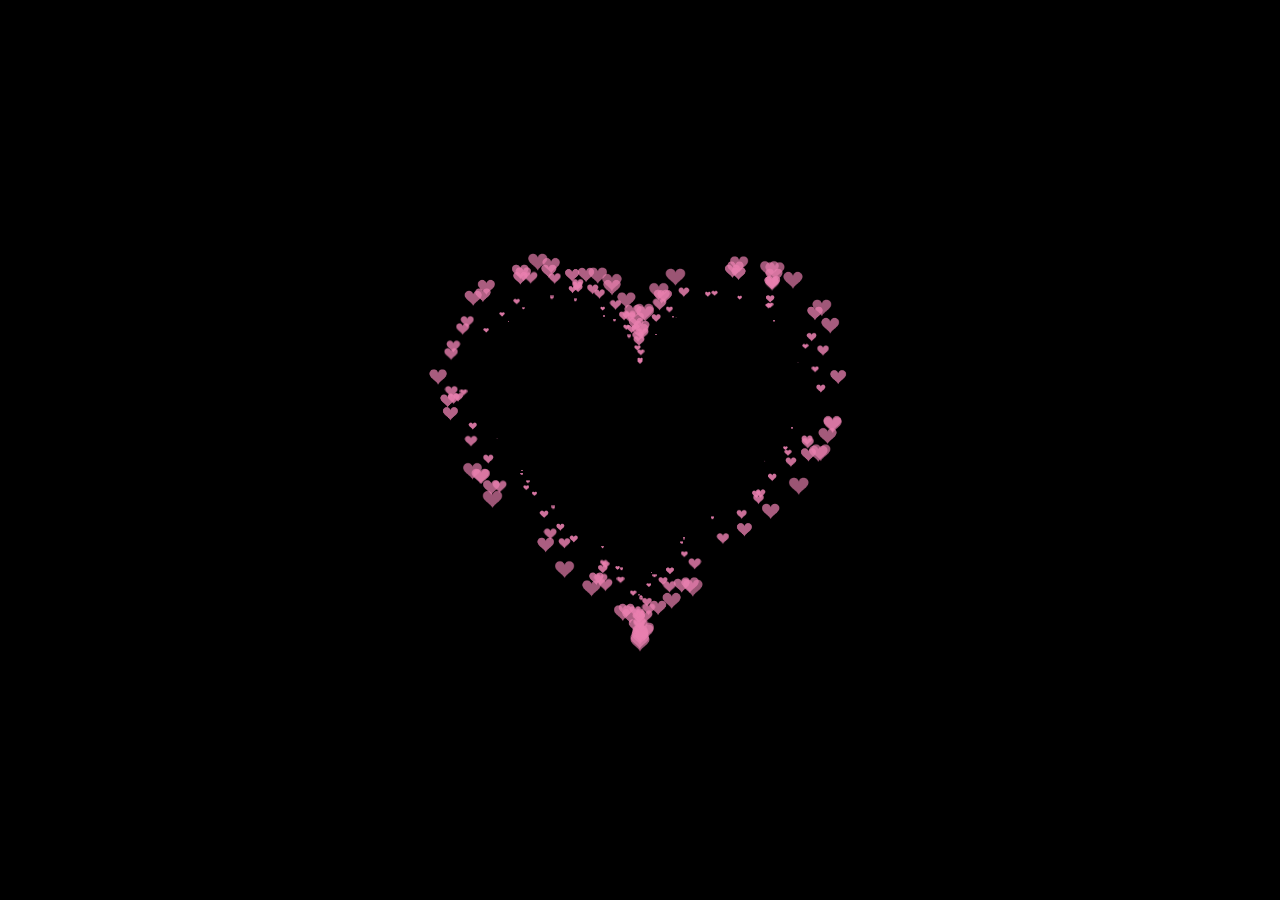
<file: ily2/index.html>
<!DOCTYPE html>
<html lang="en">
<head>
    <meta charset="UTF-8">
    <meta name="viewport" content="width=device-width, initial-scale=1.0">
    <title>💖Click Me!</title>
    <link rel="stylesheet" href="style.css">
</head>
<body>
    <canvas id="pinkboard"></canvas>
    <script src="script.js"></script>
</body>
</html>
</file>
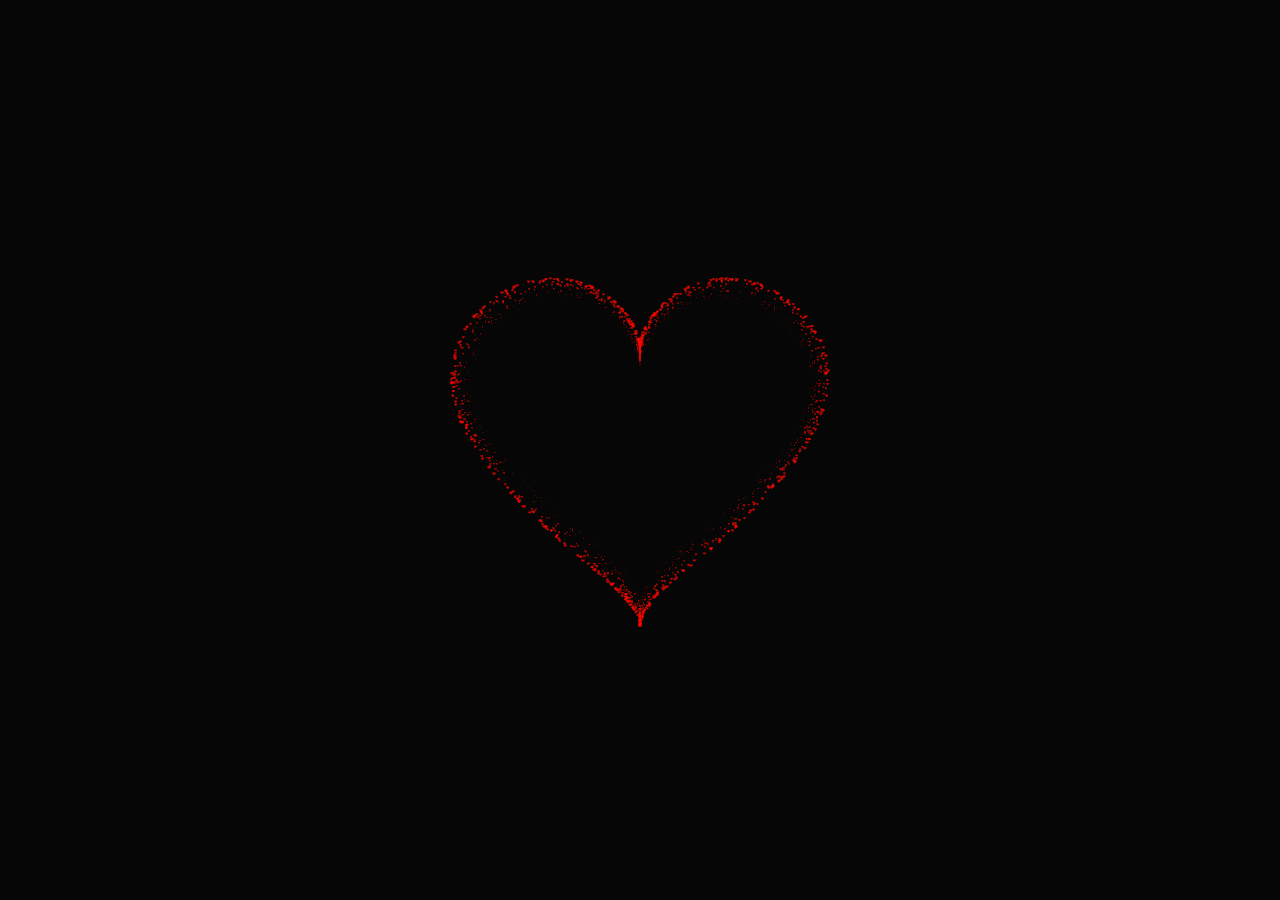
<file: ily3/index.html>
<!DOCTYPE html>
<html>
  <head>
    <title>💖Click Me!</title>
    <meta name="Generator" content="EditPlus" />
    <meta name="Author" content="" />
    <meta name="Keywords" content="" />
    <meta name="Description" content="" />
    <link rel="stylesheet" href="styles.css" />
  </head>
  <body>
    <div class="box">
      <canvas id="pinkboard"></canvas> 
    </div>
    <script src="script.js"></script>
  </body>
</html>
</file>
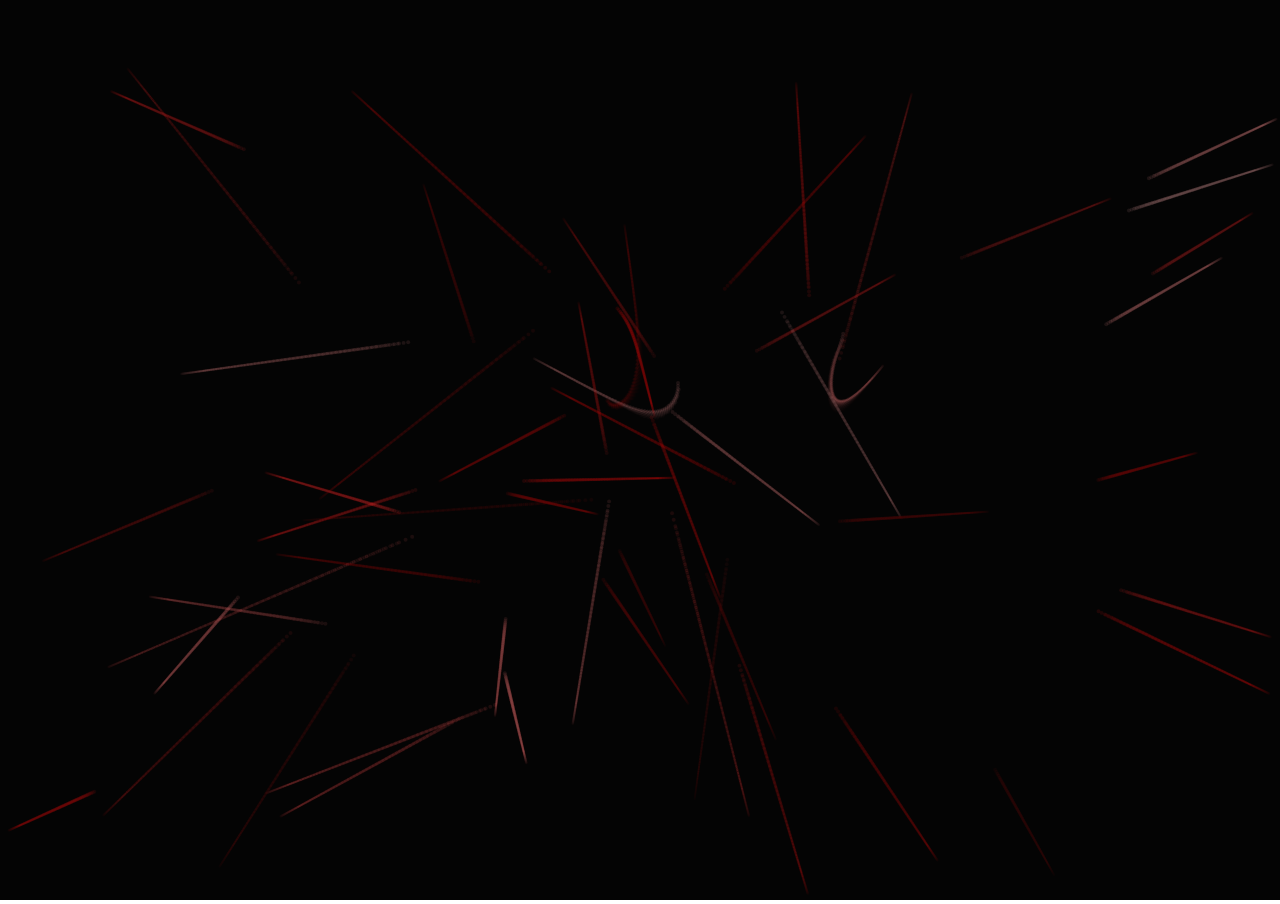
<file: ily4/index.html>
<!DOCTYPE html>
<html lang="en">
<head>
    <meta charset="UTF-8">
    <meta name="viewport" content="width=device-width, initial-scale=1.0">
    <title>💖Click Me!</title>
    <link rel="stylesheet" href="style.css">
</head>
<body>
    <canvas id="alx"></canvas>
    <script src="script.js"></script>
</body>
</html>
</file>
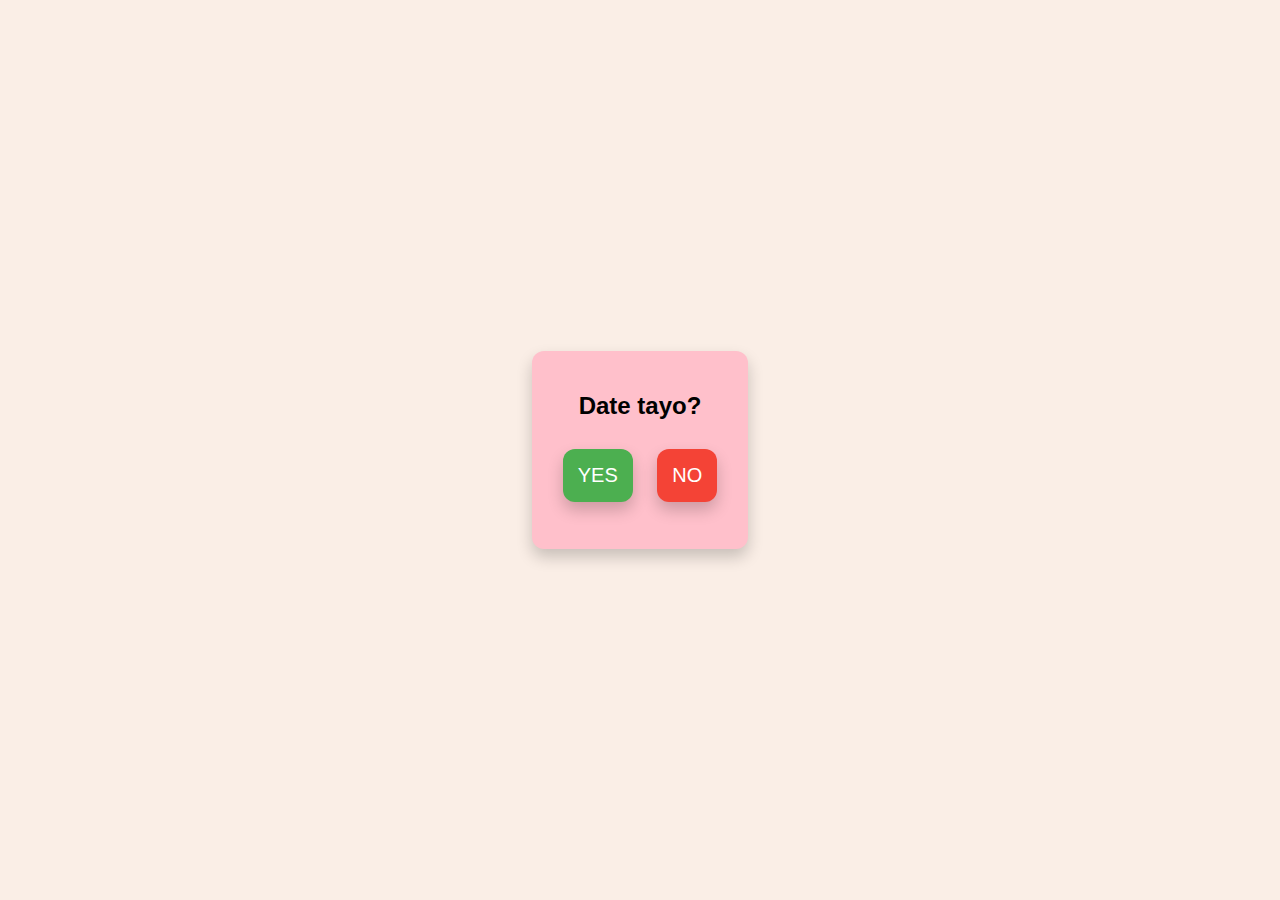
<file: date/For-you.html>
<!-- PROGRAMMED BY @ITGAUY -->

<!DOCTYPE html>
<html>
<head>
    <style>
        body {
            font-family: Arial, sans-serif;
            display: flex;
            justify-content: center;
            align-items: center;
            height: 100vh;
            margin: 0;
            background-color: #FAEEE6;
        }
        #content {
            border: 1px solid transparent;
            background-color: #FFC0CB;
            border-radius: 12px;
            box-shadow: 0 8px 16px 0 rgba(0,0,0,0.2);
            padding: 20px;
            text-align: center;
        }
        #yesButton, #noButton, #nextButton {
            font-size: 20px;
            border-radius: 12px;
            box-shadow: 0 8px 16px 0 rgba(0,0,0,0.2);
            transition: 0.3s;
            padding: 15px;
            border: none;
            cursor: pointer;
            margin: 10px;
        }
        #yesButton {
            background-color: #4CAF50; /* Green */
            color: white;
        }
        #noButton {
            background-color: #f44336; /* Red */
            color: white;
        }
        #nextButton {
            background-color: #eb1b1b; /* Blue */
            color: white;
            display: none; /* Hidden by default */
        }
        #noButton:disabled {
            background-color: #ddd;
            color: #666;
            box-shadow: none;
        }
        #yesButton:hover, #noButton:hover, #nextButton:hover {
            box-shadow: 0 12px 20px 0 rgba(0,0,0,0.24), 0 17px 50px 0 rgba(0,0,0,0.19);
        }

        .heart {
            position: fixed;
            top: -100px;
            width: 100px;
            height: 100px;
            background-image: url('data:image/svg+xml;utf8,<svg xmlns="http://www.w3.org/2000/svg" viewBox="0 0 32 29.6"><path fill="%23FF0000" d="M16 29.6c-1-.6-21-12.6-16-20C5.7 5.6 10.3 4 16 11c5.7-7 10.3-5.4 16-2.6 5 7.4-15 19.6-16 20z"/></svg>');
            animation: fall 4s linear infinite;
        }

        @keyframes fall {
            0% { transform: translateY(-100vh); }
            100% { transform: translateY(100vh); }
        }

    </style>
</head>
<body>
    <div id="content">
        <h2 id="question">Date tayo?</h2>
        <button id="yesButton">YES</button>
        <button id="noButton">NO</button>
        <p id="message"></p>
        <!-- NEW: Next button hidden by default -->
        <button id="nextButton">💝</button>
    </div>

    <script>
        var noClickCount = 0;
        document.getElementById('noButton').addEventListener('click', function() {
            noClickCount++;
            if (noClickCount == 1) {
                document.getElementById('yesButton').style.fontSize = '30px';
            } else if (noClickCount == 2) {
                this.style.fontSize = '10px';
                document.getElementById('yesButton').style.fontSize = '40px';
            } else if (noClickCount == 3) {
                document.getElementById('yesButton').style.fontSize = '90px';
                this.style.fontSize = '7px';
            } else if (noClickCount >= 4 && noClickCount < 10) {
                this.style.position = 'absolute';
                this.style.left = Math.random() * window.innerWidth + 'px';
                this.style.top = Math.random() * window.innerHeight + 'px';
            } else if (noClickCount >= 10 && noClickCount < 15) {
                this.style.position = 'absolute';
                this.style.left = Math.random() * window.innerWidth + 'px';
                this.style.top = Math.random() * window.innerHeight + 'px';
                document.getElementById('message').innerText = 'Are you sure?';
                document.getElementById('message').style.position = 'absolute';
                document.getElementById('message').style.left = this.style.left;
                document.getElementById('message').style.top = parseFloat(this.style.top) + 50 + 'px';
            } else if (noClickCount == 15) {
                document.getElementById('message').innerText = 'Oh No! You broke the button :c';
                this.disabled = true;
            }
        });

        document.getElementById('yesButton').addEventListener('click', function() {
            document.getElementById('question').innerText = 'YIPEEEEE SAN TAYO MAG DATE? LOVE YOU!';
            for (var i = 0; i < 100; i++) {
                var heart = document.createElement('div');
                heart.className = 'heart';
                heart.style.left = Math.random() * window.innerWidth + 'px';
                heart.style.animationDuration = Math.random() * 2 + 3 + 's';
                heart.style.animationDelay = Math.random() * 2 + 's';
                document.body.appendChild(heart);
            }
            document.getElementById('yesButton').style.display = 'none';
            document.getElementById('noButton').style.display = 'none';

            // Show the Next button
            var nextButton = document.getElementById('nextButton');
            nextButton.style.display = 'inline-block';

            // When Next is clicked, redirect!
            nextButton.addEventListener('click', function() {
                window.location.href = 'https://krizsry.github.io/I-WANT-TO-BE-YOURS/Password/'; // ✅ Replace with your real link!
            });
        });
    </script>
</body>
</html>
</file>
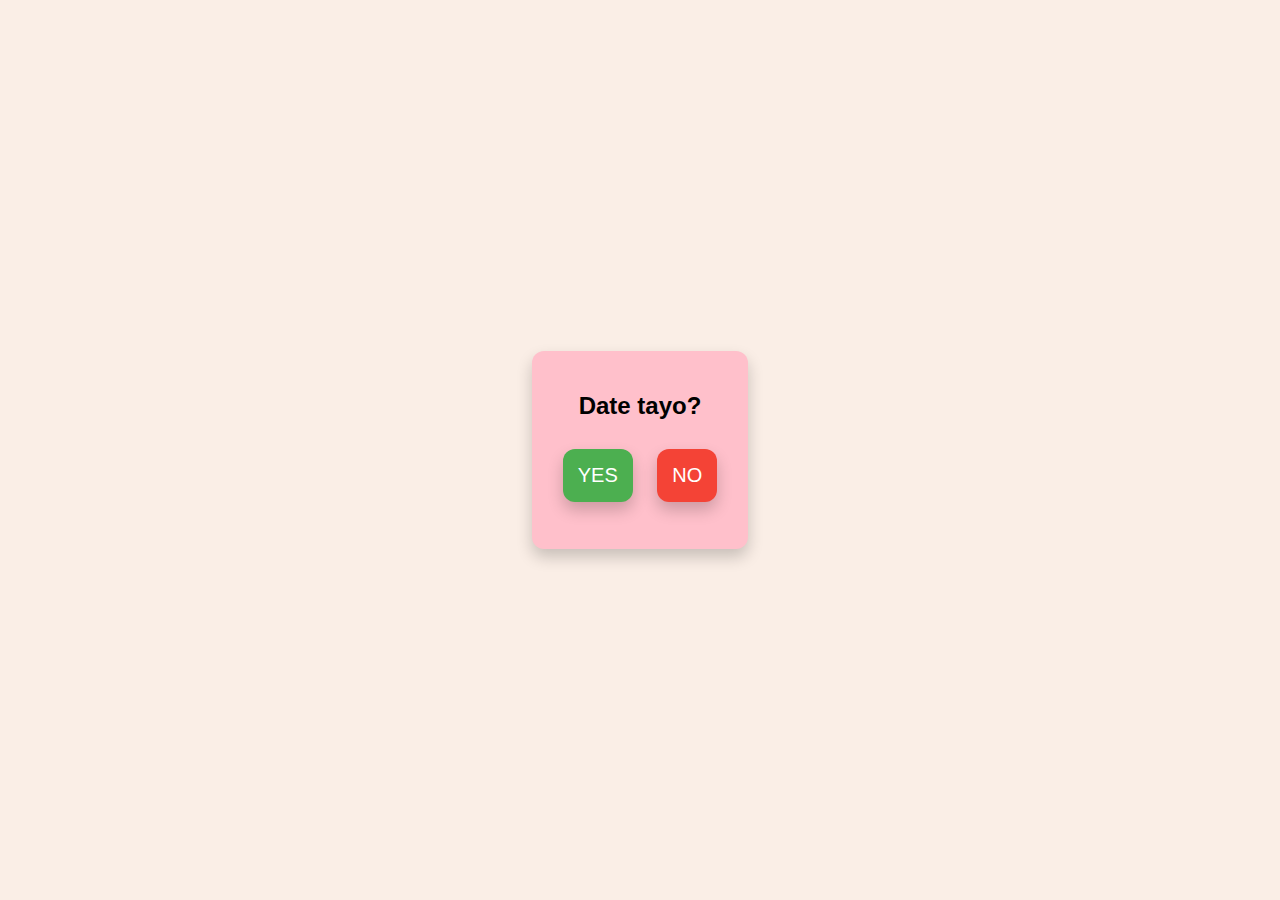
<file: date/valentines-landi/For-you.html>
<!-- PROGRAMMED BY @ITGAUY -->

<!DOCTYPE html>
<html>
<head>
    <style>
        body {
            font-family: Arial, sans-serif;
            display: flex;
            justify-content: center;
            align-items: center;
            height: 100vh;
            margin: 0;
            background-color: #FAEEE6;
        }
        #content {
            border: 1px solid transparent;
            background-color: #FFC0CB;
            border-radius: 12px;
            box-shadow: 0 8px 16px 0 rgba(0,0,0,0.2);
            padding: 20px;
            text-align: center;
        }
        #yesButton, #noButton, #nextButton {
            font-size: 20px;
            border-radius: 12px;
            box-shadow: 0 8px 16px 0 rgba(0,0,0,0.2);
            transition: 0.3s;
            padding: 15px;
            border: none;
            cursor: pointer;
            margin: 10px;
        }
        #yesButton {
            background-color: #4CAF50; /* Green */
            color: white;
        }
        #noButton {
            background-color: #f44336; /* Red */
            color: white;
        }
        #nextButton {
            background-color: #eb1b1b; /* Blue */
            color: white;
            display: none; /* Hidden by default */
        }
        #noButton:disabled {
            background-color: #ddd;
            color: #666;
            box-shadow: none;
        }
        #yesButton:hover, #noButton:hover, #nextButton:hover {
            box-shadow: 0 12px 20px 0 rgba(0,0,0,0.24), 0 17px 50px 0 rgba(0,0,0,0.19);
        }

        .heart {
            position: fixed;
            top: -100px;
            width: 100px;
            height: 100px;
            background-image: url('data:image/svg+xml;utf8,<svg xmlns="http://www.w3.org/2000/svg" viewBox="0 0 32 29.6"><path fill="%23FF0000" d="M16 29.6c-1-.6-21-12.6-16-20C5.7 5.6 10.3 4 16 11c5.7-7 10.3-5.4 16-2.6 5 7.4-15 19.6-16 20z"/></svg>');
            animation: fall 4s linear infinite;
        }

        @keyframes fall {
            0% { transform: translateY(-100vh); }
            100% { transform: translateY(100vh); }
        }

    </style>
</head>
<body>
    <div id="content">
        <h2 id="question">Date tayo?</h2>
        <button id="yesButton">YES</button>
        <button id="noButton">NO</button>
        <p id="message"></p>
        <!-- NEW: Next button hidden by default -->
        <button id="nextButton">💝</button>
    </div>

    <script>
        var noClickCount = 0;
        document.getElementById('noButton').addEventListener('click', function() {
            noClickCount++;
            if (noClickCount == 1) {
                document.getElementById('yesButton').style.fontSize = '30px';
            } else if (noClickCount == 2) {
                this.style.fontSize = '10px';
                document.getElementById('yesButton').style.fontSize = '40px';
            } else if (noClickCount == 3) {
                document.getElementById('yesButton').style.fontSize = '90px';
                this.style.fontSize = '7px';
            } else if (noClickCount >= 4 && noClickCount < 10) {
                this.style.position = 'absolute';
                this.style.left = Math.random() * window.innerWidth + 'px';
                this.style.top = Math.random() * window.innerHeight + 'px';
            } else if (noClickCount >= 10 && noClickCount < 15) {
                this.style.position = 'absolute';
                this.style.left = Math.random() * window.innerWidth + 'px';
                this.style.top = Math.random() * window.innerHeight + 'px';
                document.getElementById('message').innerText = 'Are you sure?';
                document.getElementById('message').style.position = 'absolute';
                document.getElementById('message').style.left = this.style.left;
                document.getElementById('message').style.top = parseFloat(this.style.top) + 50 + 'px';
            } else if (noClickCount == 15) {
                document.getElementById('message').innerText = 'Oh No! You broke the button :c';
                this.disabled = true;
            }
        });

        document.getElementById('yesButton').addEventListener('click', function() {
            document.getElementById('question').innerText = 'YIPEEEEE SAN TAYO MAG DATE? LOVE YOU!';
            for (var i = 0; i < 100; i++) {
                var heart = document.createElement('div');
                heart.className = 'heart';
                heart.style.left = Math.random() * window.innerWidth + 'px';
                heart.style.animationDuration = Math.random() * 2 + 3 + 's';
                heart.style.animationDelay = Math.random() * 2 + 's';
                document.body.appendChild(heart);
            }
            document.getElementById('yesButton').style.display = 'none';
            document.getElementById('noButton').style.display = 'none';

            // Show the Next button
            var nextButton = document.getElementById('nextButton');
            nextButton.style.display = 'inline-block';

            // When Next is clicked, redirect!
            nextButton.addEventListener('click', function() {
                window.location.href = 'https://github.com/Krizsry/I-WANT-TO-BE-YOURS/tree/main/Password'; // ✅ Replace with your real link!
            });
        });
    </script>
</body>
</html>
</file>
<file: ily2/style.css>
body, html {
    height: 100%;
    margin: 0;
    padding: 0;
    background: #000;
    display: flex;
    justify-content: center;
    align-items: center;
    overflow: hidden;
}

#pinkboard {
    position: absolute;
    width: 100%;
    height: 100%;
}
</file>
<file: ily3/styles.css>
html,
body {
  height: 100%;
  padding: 0;
  margin: 0;
  background: rgba(0, 0, 0, 0.851);
}
canvas {
  position: absolute;
  width: 100%;
  height: 100%;
}
</file>
<file: ily4/style.css>
body
{ 
  padding: 0;
  margin: 0;
}
</file>
